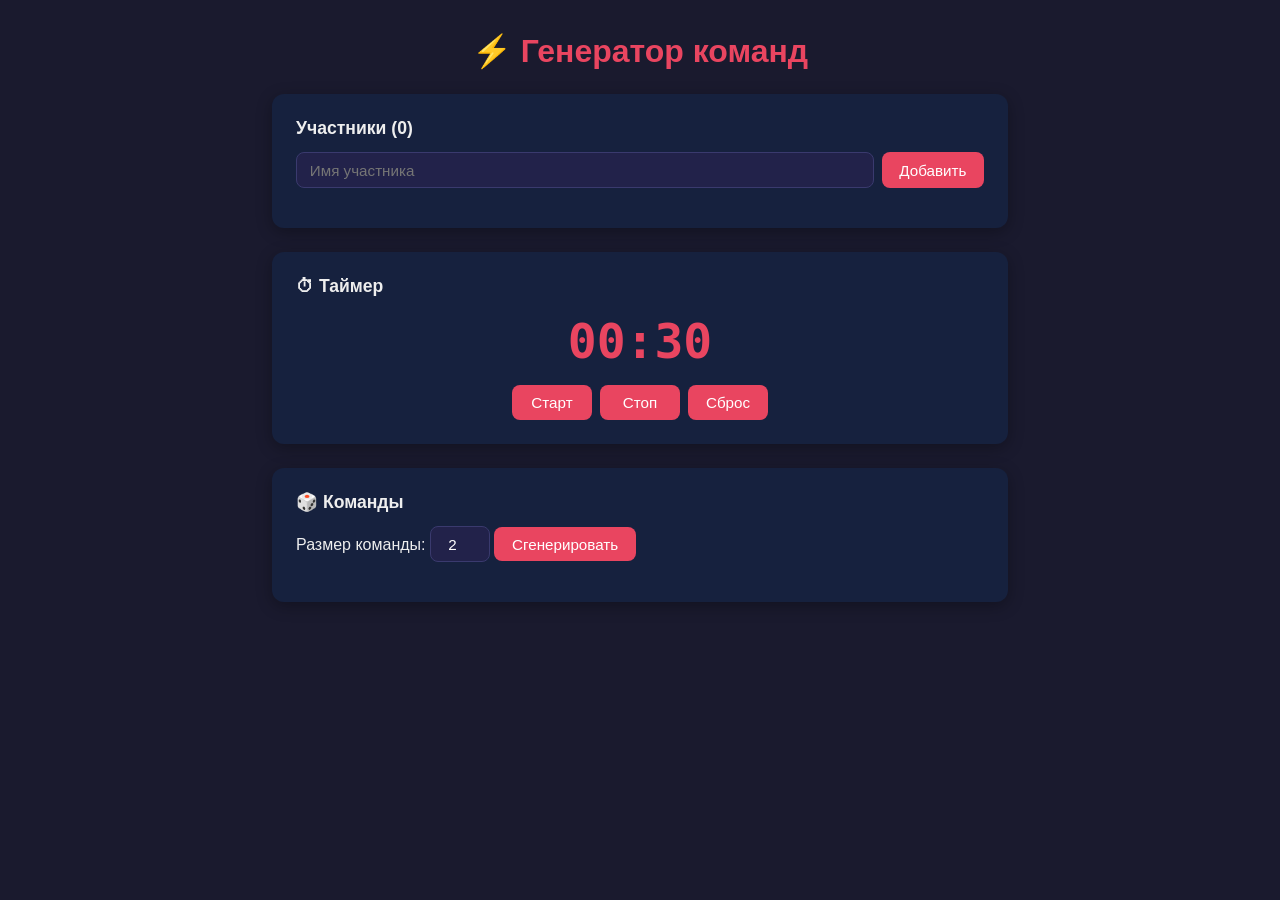
<file: ex_bugfix/index.html>
<!DOCTYPE html>
<html lang="ru">
<head>
  <meta charset="UTF-8" />
  <meta name="viewport" content="width=device-width, initial-scale=1.0" />
  <title>Генератор команд</title>
  <link rel="stylesheet" href="style.css" />
</head>
<body>
  <h1>⚡ Генератор команд</h1>

  <div class="app">
    <!-- Добавление участников -->
    <section class="panel">
      <h2>Участники (<span id="count">0</span>)</h2>
      <form id="add-form">
        <input id="name-input" type="text" placeholder="Имя участника" required />
        <button type="submit">Добавить</button>
      </form>
      <ul id="players-list"></ul>
    </section>

    <!-- Таймер -->
    <section class="panel">
      <h2>⏱ Таймер</h2>
      <div class="timer-display" id="timer-display">00:30</div>
      <div class="timer-controls">
        <button id="start-btn">Старт</button>
        <button id="stop-btn">Стоп</button>
        <button id="reset-btn">Сброс</button>
      </div>
    </section>

    <!-- Генерация команд -->
    <section class="panel">
      <h2>🎲 Команды</h2>
      <label>
        Размер команды:
        <input id="team-size" type="number" min="2" max="10" value="2" />
      </label>
      <button id="generate-btn">Сгенерировать</button>
      <div id="teams-output"></div>
    </section>
  </div>

  <script src="script.js"></script>
</body>
</html>
</file>
<file: ex_bugfix/style.css>
* { box-sizing: border-box; margin: 0; padding: 0; }

body {
  font-family: "Segoe UI", Tahoma, Geneva, Verdana, sans-serif;
  background: #1a1a2e;
  color: #eee;
  padding: 2rem;
  max-width: 800px;
  margin: 0 auto;
}

h1 { text-align: center; margin-bottom: 1.5rem; color: #e94560; }
h2 { margin-bottom: .8rem; font-size: 1.1rem; }

.app { display: flex; flex-direction: column; gap: 1.5rem; }

.panel {
  background: #16213e;
  border-radius: 12px;
  padding: 1.5rem;
  box-shadow: 0 4px 16px rgba(0,0,0,.3);
}

form { display: flex; gap: .5rem; margin-bottom: 1rem; }

input[type="text"], input[type="number"] {
  padding: .55rem .8rem;
  border: 1px solid #3a3a6e;
  border-radius: 8px;
  background: #22224a;
  color: #fff;
  font-size: .95rem;
  flex: 1;
}

button {
  padding: .55rem 1.1rem;
  border: none;
  border-radius: 8px;
  cursor: pointer;
  font-size: .95rem;
  background: #e94560;
  color: #fff;
  transition: background .2s;
}
button:hover { background: #c0392b; }

ul { list-style: none; }

li {
  display: flex;
  justify-content: space-between;
  align-items: center;
  padding: .5rem 0;
  border-bottom: 1px solid #2a2a5e;
}

li button {
  background: #555;
  padding: .25rem .6rem;
  font-size: .8rem;
}

.timer-display {
  font-size: 3rem;
  font-weight: 700;
  text-align: center;
  margin: 1rem 0;
  font-family: monospace;
  color: #e94560;
}

.timer-controls {
  display: flex;
  gap: .5rem;
  justify-content: center;
}
.timer-controls button { min-width: 80px; }

#team-size { width: 60px; flex: none; text-align: center; margin-bottom: 1rem; }

#generate-btn { margin-bottom: 1rem; }

.team-card {
  background: #22224a;
  border-radius: 8px;
  padding: .8rem 1rem;
  margin-bottom: .5rem;
}
.team-card h3 { color: #e94560; font-size: .95rem; margin-bottom: .3rem; }
.team-card p { font-size: .9rem; }
</file>
